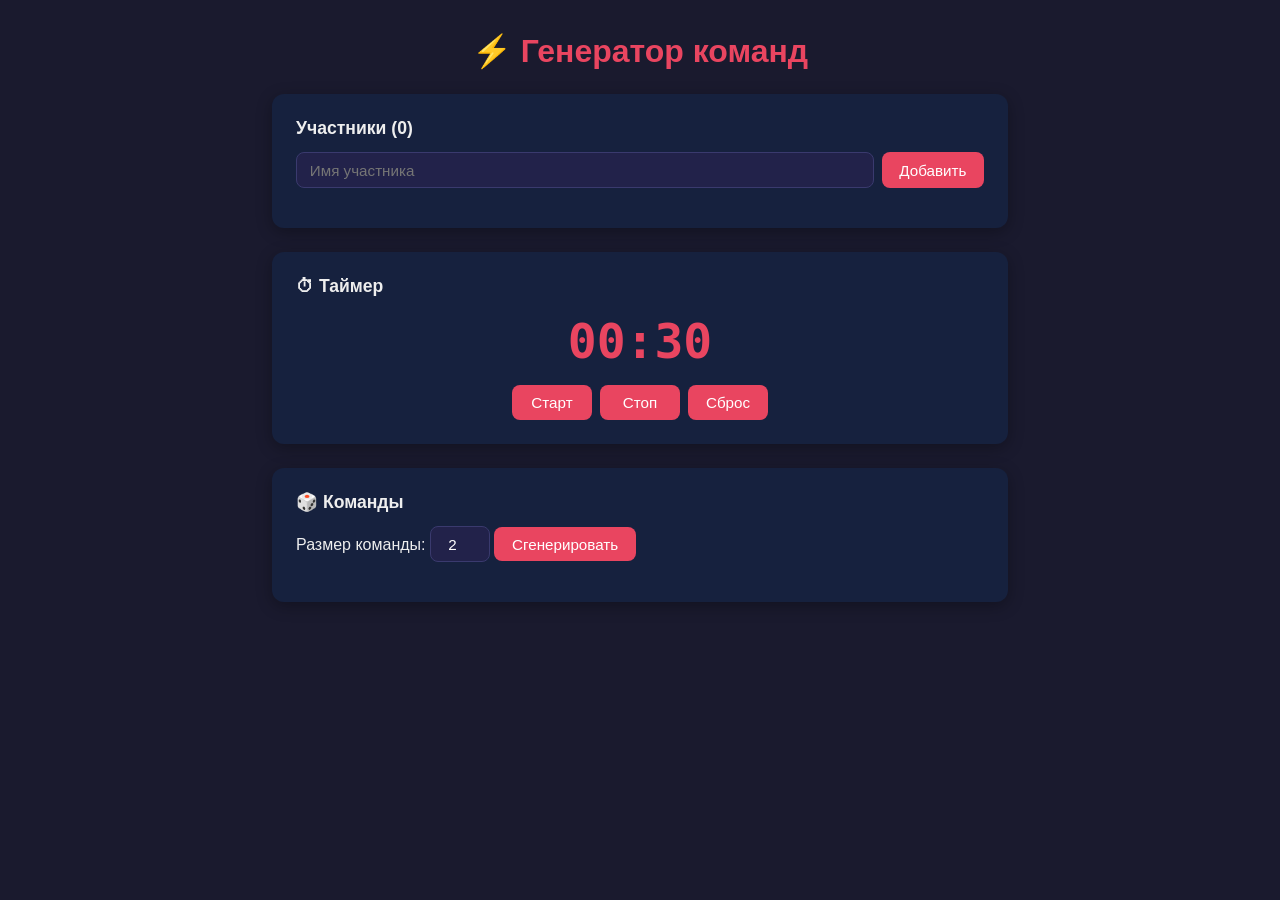
<file: ex_bugfix/index.html>
<!DOCTYPE html>
<html lang="ru">
<head>
  <meta charset="UTF-8" />
  <meta name="viewport" content="width=device-width, initial-scale=1.0" />
  <title>Генератор команд</title>
  <link rel="stylesheet" href="style.css" />
</head>
<body>
  <h1>⚡ Генератор команд</h1>

  <div class="app">
    <!-- Добавление участников -->
    <section class="panel">
      <h2>Участники (<span id="count">0</span>)</h2>
      <form id="add-form">
        <input id="name-input" type="text" placeholder="Имя участника" required />
        <button type="submit">Добавить</button>
      </form>
      <ul id="players-list"></ul>
    </section>

    <!-- Таймер -->
    <section class="panel">
      <h2>⏱ Таймер</h2>
      <div class="timer-display" id="timer-display">00:30</div>
      <div class="timer-controls">
        <button id="start-btn">Старт</button>
        <button id="stop-btn">Стоп</button>
        <button id="reset-btn">Сброс</button>
      </div>
    </section>

    <!-- Генерация команд -->
    <section class="panel">
      <h2>🎲 Команды</h2>
      <label>
        Размер команды:
        <input id="team-size" type="number" min="2" max="10" value="2" />
      </label>
      <button id="generate-btn">Сгенерировать</button>
      <div id="teams-output"></div>
    </section>
  </div>

  <script src="script.js"></script>
</body>
</html>
</file>
<file: ex_bugfix/style.css>
* { box-sizing: border-box; margin: 0; padding: 0; }

body {
  font-family: "Segoe UI", Tahoma, Geneva, Verdana, sans-serif;
  background: #1a1a2e;
  color: #eee;
  padding: 2rem;
  max-width: 800px;
  margin: 0 auto;
}

h1 { text-align: center; margin-bottom: 1.5rem; color: #e94560; }
h2 { margin-bottom: .8rem; font-size: 1.1rem; }

.app { display: flex; flex-direction: column; gap: 1.5rem; }

.panel {
  background: #16213e;
  border-radius: 12px;
  padding: 1.5rem;
  box-shadow: 0 4px 16px rgba(0,0,0,.3);
}

form { display: flex; gap: .5rem; margin-bottom: 1rem; }

input[type="text"], input[type="number"] {
  padding: .55rem .8rem;
  border: 1px solid #3a3a6e;
  border-radius: 8px;
  background: #22224a;
  color: #fff;
  font-size: .95rem;
  flex: 1;
}

button {
  padding: .55rem 1.1rem;
  border: none;
  border-radius: 8px;
  cursor: pointer;
  font-size: .95rem;
  background: #e94560;
  color: #fff;
  transition: background .2s;
}
button:hover { background: #c0392b; }

ul { list-style: none; }

li {
  display: flex;
  justify-content: space-between;
  align-items: center;
  padding: .5rem 0;
  border-bottom: 1px solid #2a2a5e;
}

li button {
  background: #555;
  padding: .25rem .6rem;
  font-size: .8rem;
}

.timer-display {
  font-size: 3rem;
  font-weight: 700;
  text-align: center;
  margin: 1rem 0;
  font-family: monospace;
  color: #e94560;
}

.timer-controls {
  display: flex;
  gap: .5rem;
  justify-content: center;
}
.timer-controls button { min-width: 80px; }

#team-size { width: 60px; flex: none; text-align: center; margin-bottom: 1rem; }

#generate-btn { margin-bottom: 1rem; }

.team-card {
  background: #22224a;
  border-radius: 8px;
  padding: .8rem 1rem;
  margin-bottom: .5rem;
}
.team-card h3 { color: #e94560; font-size: .95rem; margin-bottom: .3rem; }
.team-card p { font-size: .9rem; }
</file>
